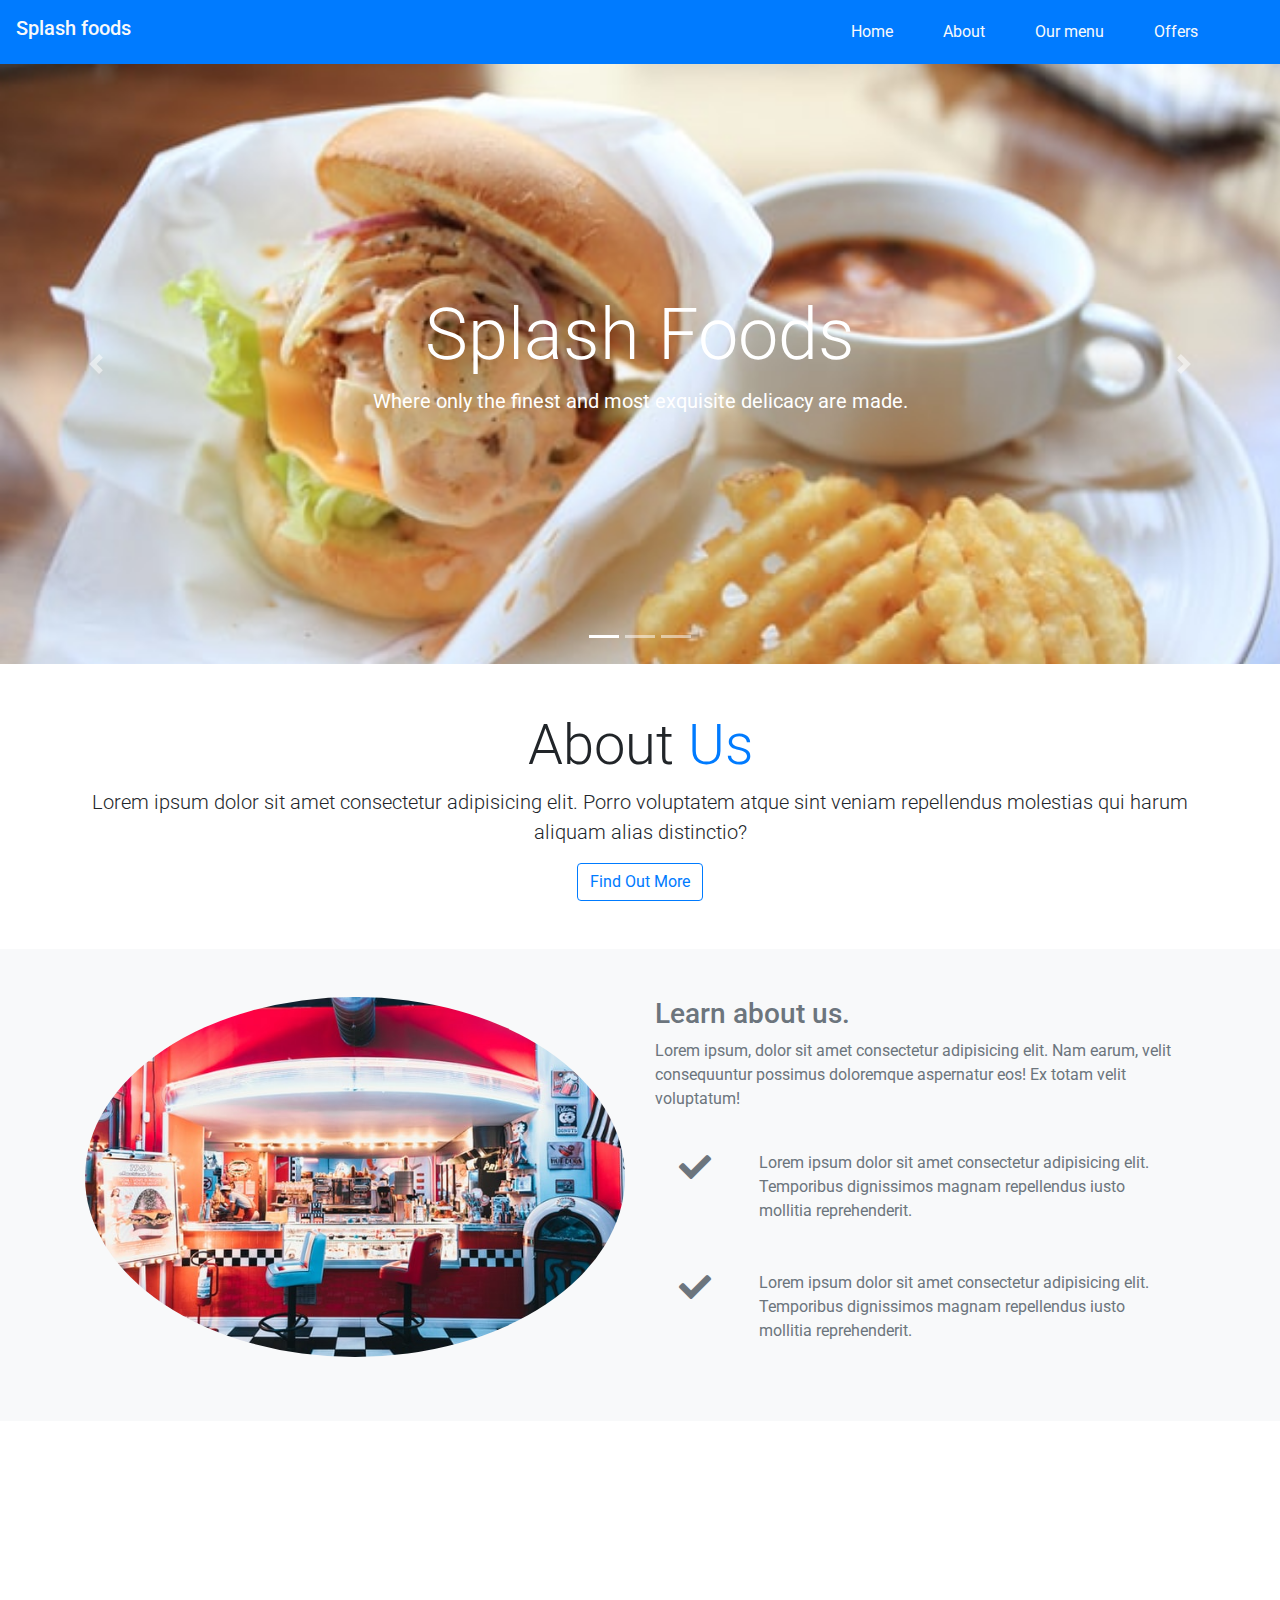
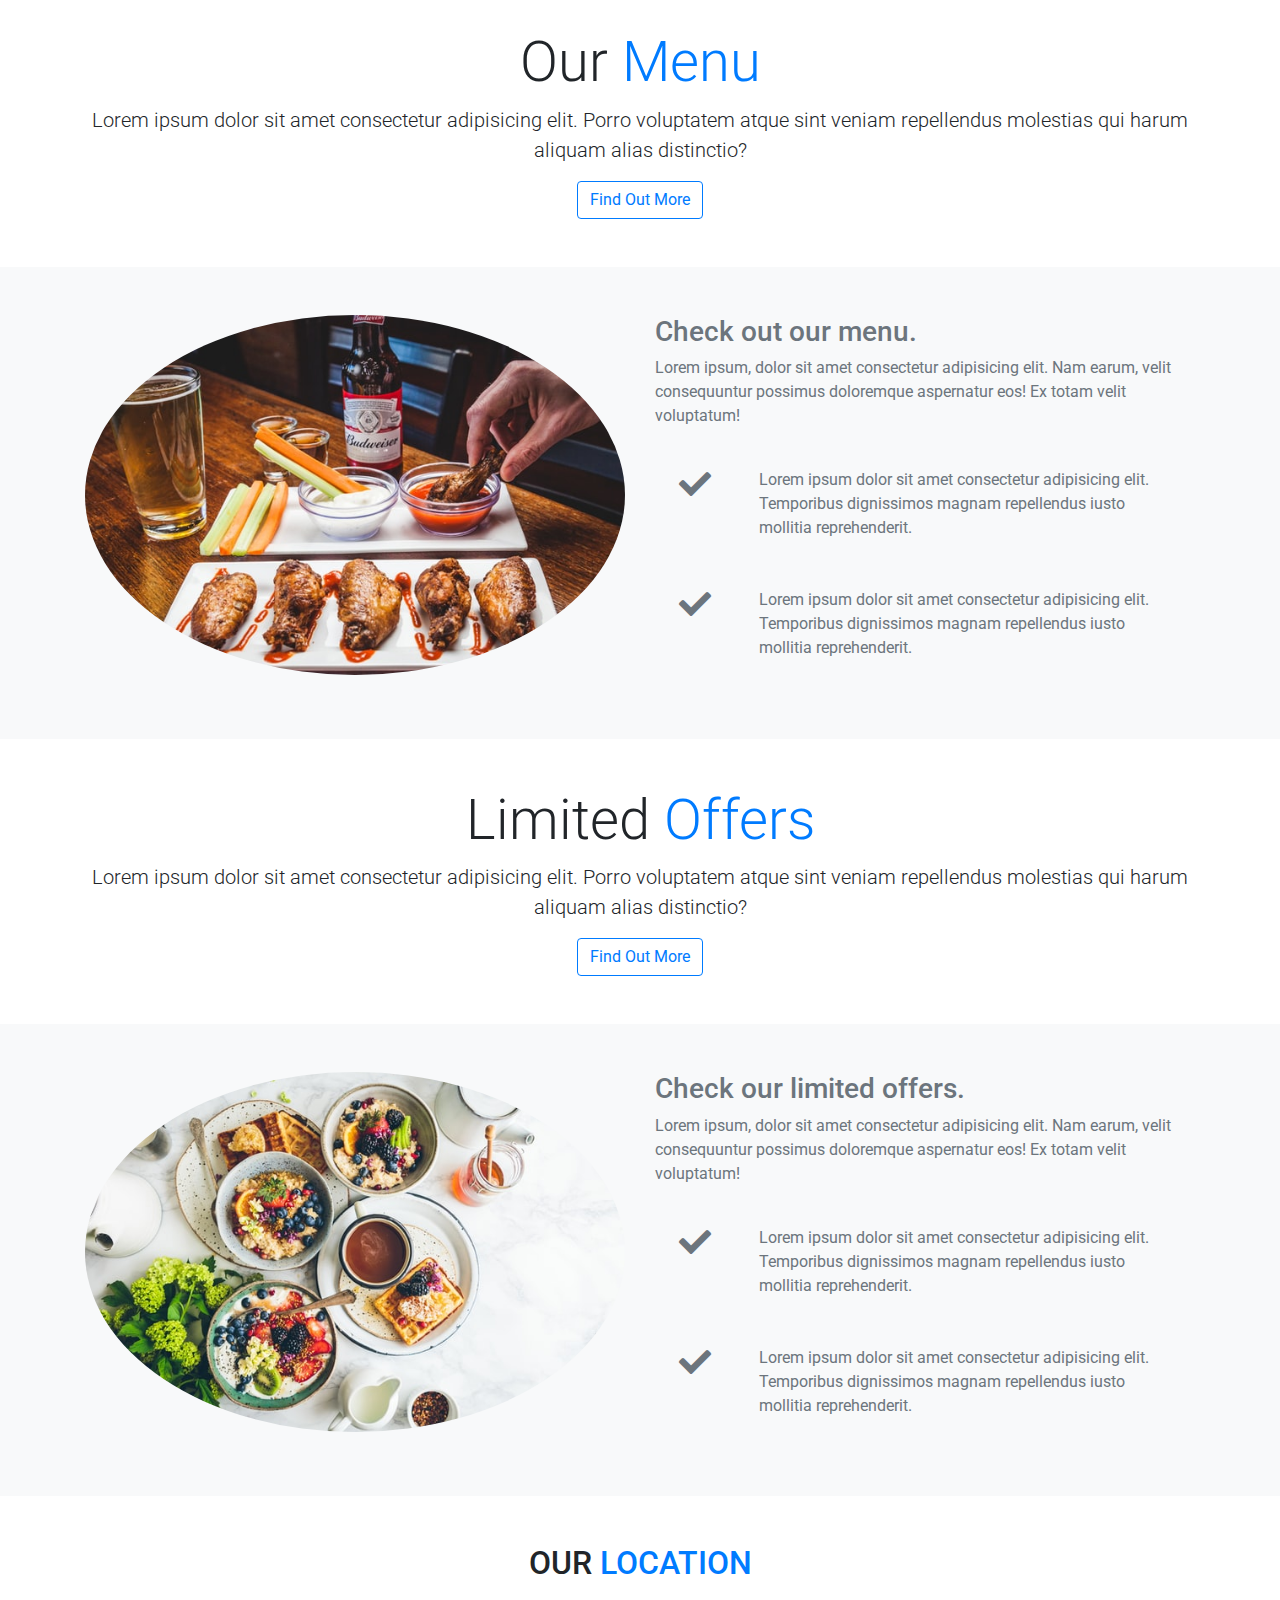
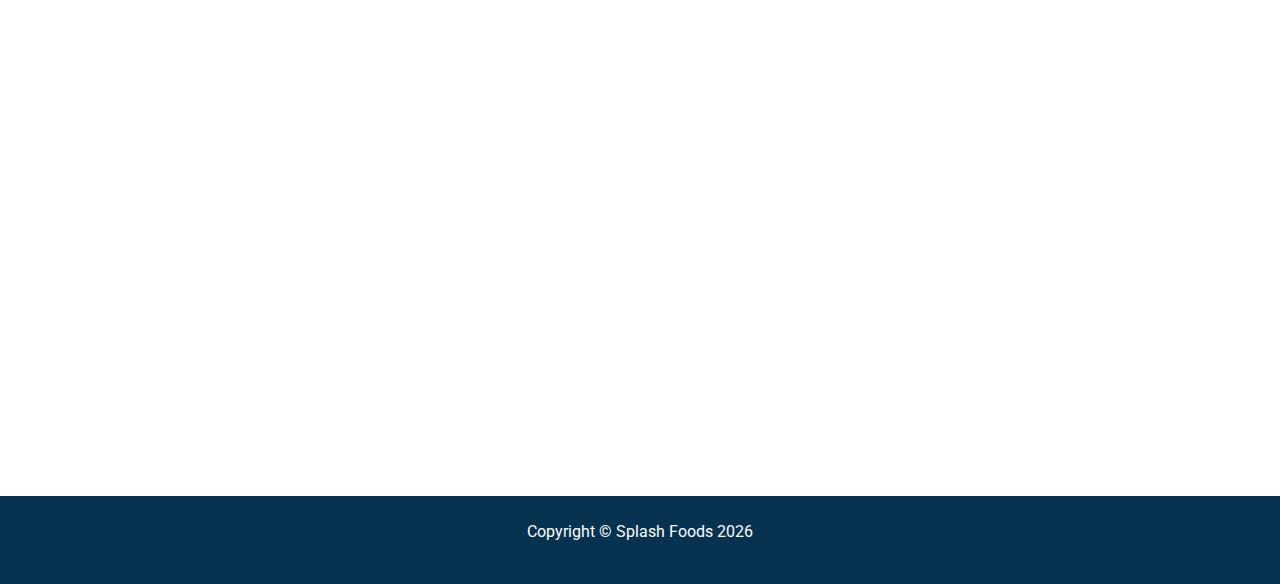
<file: index.html>
<!DOCTYPE html>
<html lang="en">
  <head>
    <meta charset="UTF-8" />
    <meta name="viewport" content="width=device-width, initial-scale=1.0" />
    <title>Splash Foods</title>
    <link rel="stylesheet" href="/css/boot.css" />
    <link rel="stylesheet" href="./css/bootmin.css" />
    <link rel="stylesheet" href="./css/style.css" />
    <!-- <link rel="stylesheet" href="/css/fontawsome.css" /> -->
    <link
      rel="stylesheet"
      href="https://cdnjs.cloudflare.com/ajax/libs/font-awesome/5.14.0/css/all.min.css"
    />
  </head>
  <body>
    <nav class="navbar navbar-expand-lg navbar-dark bg-primary">
      <h6 class="navbar-brand text-light">Splash foods</h6>
      <button
        class="navbar-toggler"
        data-toggle="collapse"
        data-target="#navbarCollapse"
      >
        <span class="navbar-toggler-icon"></span>
      </button>
      <div class="collapse navbar-collapse" id="navbarCollapse">
        <ul class="navbar-nav ml-auto mr-4">
          <li class="nav-item mr-4">
            <a href="index.html" class="nav-link text-light active">Home</a>
          </li>
          <li class="nav-item mr-4">
            <a href="about.html" class="nav-link text-light"> About </a>
          </li>
          <li class="nav-item active mr-4">
            <a href="our-menu.html" class="nav-link text-light">Our menu</a>
          </li>
          <li class="nav-item mr-4">
            <a href="offers.html" class="nav-link text-light">Offers</a>
          </li>
        </ul>
      </div>
    </nav>
    <!-- SHOWCASE SLIDER -->
    <section id="showcase" class="mdn">
      <div id="myCarousel" class="carousel slide" data-ride="carousel">
        <ol class="carousel-indicators">
          <li data-target="#myCarousel" data-slide-to="0" class="active"></li>
          <li data-target="#myCarousel" data-slide-to="1"></li>
          <li data-target="#myCarousel" data-slide-to="2"></li>
        </ol>
        <div class="carousel-inner">
          <div class="carousel-item carousel-image-1 active img-fluid">
            <div class="container">
              <div class="carousel-caption d-none d-sm-block mb-5">
                <h1 class="display-3">Splash Foods</h1>
                <p class="cent2 text font text-center">
                  Where only the finest and most exquisite delicacy are made.
                </p>
              </div>
            </div>
          </div>
          <div class="carousel-item carousel-image-2 img-fluid">
            <div class="container">
              <div class="carousel-caption d-none d-sm-block mb-5">
                <h1 class="display-3">Share</h1>
                <p class="lead cent2">
                  Access and share our menu to enable easy selection of items fo
                  other users.
                </p>
              </div>
            </div>
          </div>

          <div class="carousel-item carousel-image-3 img-fluid">
            <div class="container">
              <div class="carousel-caption d-none d-sm-block mb-5">
                <h1 class="display-3">Post</h1>
                <p class="lead cent2">post videos,text,images,files etc.</p>
              </div>
            </div>
          </div>
        </div>

        <a href="#myCarousel" data-slide="prev" class="carousel-control-prev">
          <span class="carousel-control-prev-icon"></span>
        </a>

        <a href="#myCarousel" data-slide="next" class="carousel-control-next">
          <span class="carousel-control-next-icon"></span>
        </a>
      </div>
    </section>
    <!-- <div class="py-5" id="img">
      <div class="dark-overlay">
        <div class="cent">
          <div class="container">
            <h1 class="text">Splash foods</h1>
            <p class="text font">
              Where the finest and equisite delicacy are made
            </p>
          </div>
        </div>
      </div>
    </div> -->
    <section id="about">
      <!--About us  -->
        <div class="container">
          <div class="row">
            <div class="col text-center py-5">
              <h1 class="display-4">About <span  class="text-primary">Us</span></h1>
              <p class="lead">Lorem ipsum dolor sit amet consectetur adipisicing elit. Porro voluptatem atque sint veniam repellendus molestias qui harum aliquam alias distinctio?</p>
              <a href="about.html" class="btn btn-outline-primary">Find Out More</a>
            </div>
          </div>
        </div>
    </section>

    <section id="about-section" class="bg-light text-muted py-5">
      <div class="container">
        <div class="row">
          <div class="col-md-6">
            <img src="images/home1.jpg" alt="" class="img-fluid mb-3 rounded-circle">
          </div>
          <div class="col-md-6">
            <h3>Learn about us.</h3>
            <p>Lorem ipsum, dolor sit amet consectetur adipisicing elit. Nam earum, velit consequuntur possimus doloremque aspernatur eos! Ex totam velit voluptatum!</p>
            <div class="d-flex">
              <div class="p-4 allign-self-start">
                <i class="fas fa-check fa-2x "></i>
              </div>
              <div class="d-flex">
                <div class="p-4 allign-self-end">
                 Lorem ipsum dolor sit amet consectetur adipisicing elit. Temporibus dignissimos magnam repellendus iusto mollitia reprehenderit.
                </div>
            </div>
          </div>
  
          <div class="d-flex">
            <div class="p-4 allign-self-start">
              <i class="fas fa-check fa-2x"></i>
            </div>
            <div class="d-flex">
              <div class="p-4 allign-self-end">
               Lorem ipsum dolor sit amet consectetur adipisicing elit. Temporibus dignissimos magnam repellendus iusto mollitia reprehenderit.
              </div>
          </div>
        </div>
        </div>
      </div>
    </section>

    <section id="menu">
      <!--Our menu  -->
        <div class="container">
          <div class="row">
            <div class="col text-center py-5">
              <h1 class="display-4">Our <span  class="text-primary">Menu</span></h1>
              <p class="lead">Lorem ipsum dolor sit amet consectetur adipisicing elit. Porro voluptatem atque sint veniam repellendus molestias qui harum aliquam alias distinctio?</p>
              <a href="our-menu.html" class="btn btn-outline-primary">Find Out More</a>
            </div>
          </div>
        </div>
    </section>

    <section id="menu-section" class="bg-light text-muted py-5">
      <div class="container">
        <div class="row">
          <div class="col-md-6">
            <img src="images/home2.jpg" alt="" class="img-fluid mb-3 rounded-circle">
          </div>
          <div class="col-md-6">
            <h3>Check out our menu.</h3>
            <p>Lorem ipsum, dolor sit amet consectetur adipisicing elit. Nam earum, velit consequuntur possimus doloremque aspernatur eos! Ex totam velit voluptatum!</p>
            <div class="d-flex">
              <div class="p-4 allign-self-start">
                <i class="fas fa-check fa-2x "></i>
              </div>
              <div class="d-flex">
                <div class="p-4 allign-self-end">
                 Lorem ipsum dolor sit amet consectetur adipisicing elit. Temporibus dignissimos magnam repellendus iusto mollitia reprehenderit.
                </div>
            </div>
          </div>
  
          <div class="d-flex">
            <div class="p-4 allign-self-start">
              <i class="fas fa-check fa-2x"></i>
            </div>
            <div class="d-flex">
              <div class="p-4 allign-self-end">
               Lorem ipsum dolor sit amet consectetur adipisicing elit. Temporibus dignissimos magnam repellendus iusto mollitia reprehenderit.
              </div>
          </div>
        </div>
        </div>
      </div>
    </section>
       <section id="about">
      <!--Limited offers  -->
        <div class="container">
          <div class="row">
            <div class="col text-center py-5">
              <h1 class="display-4">Limited <span  class="text-primary">Offers</span></h1>
              <p class="lead">Lorem ipsum dolor sit amet consectetur adipisicing elit. Porro voluptatem atque sint veniam repellendus molestias qui harum aliquam alias distinctio?</p>
              <a href="offers.html" class="btn btn-outline-primary">Find Out More</a>
            </div>
          </div>
        </div>
    </section>

    <section id="about-section" class="bg-light text-muted py-5">
      <div class="container">
        <div class="row">
          <div class="col-md-6">
            <img src="images/home3.jpg" alt="" class="img-fluid mb-3 rounded-circle">
          </div>
          <div class="col-md-6">
            <h3>Check our limited offers.</h3>
            <p>Lorem ipsum, dolor sit amet consectetur adipisicing elit. Nam earum, velit consequuntur possimus doloremque aspernatur eos! Ex totam velit voluptatum!</p>
            <div class="d-flex">
              <div class="p-4 allign-self-start">
                <i class="fas fa-check fa-2x "></i>
              </div>
              <div class="d-flex">
                <div class="p-4 allign-self-end">
                 Lorem ipsum dolor sit amet consectetur adipisicing elit. Temporibus dignissimos magnam repellendus iusto mollitia reprehenderit.
                </div>
            </div>
          </div>
  
          <div class="d-flex">
            <div class="p-4 allign-self-start">
              <i class="fas fa-check fa-2x"></i>
            </div>
            <div class="d-flex">
              <div class="p-4 allign-self-end">
               Lorem ipsum dolor sit amet consectetur adipisicing elit. Temporibus dignissimos magnam repellendus iusto mollitia reprehenderit.
              </div>
          </div>
        </div>
        </div>
      </div>
    </section>
    <section>
      <div class="title py-5">
        <h2>Our <span class="text-primary">Location</span></h2>
      </div>
      <iframe
        class="cent3 container-fluid"
        src="https://www.google.com/maps/embed?pb=!1m18!1m12!1m3!1d3963.6398895603547!2d3.381500649171715!3d6.56705453781541!2m3!1f0!2f0!3f0!3m2!1i1024!2i768!4f13.1!3m3!1m2!1s0x103b92802a455c43%3A0x6a02569507b98a32!2s13%20Ogunkelu%20Ave%2C%20Mende%20100242%2C%20Lagos!5e0!3m2!1sen!2sng!4v1611429143431!5m2!1sen!2sng"
        width="1400"
        height="450"
        frameborder="0"
        style="border: 0"
        allowfullscreen=""
        aria-hidden="false"
        tabindex="0"
      ></iframe>
    </section>
    <!-- FOOTER -->
    <footer id="main-footer" class="text-center p-4">
      <div class="container">
        <div class="row">
          <div class="col">
            <p>Copyright &copy; Splash Foods <span id="foot"></span></p>
          </div>
        </div>
      </div>
    </footer>
    <script src="/js/app.js"></script>
    <script src="/js/jquery.js"></script>
    <script src="/js/boot-min.js"></script>
    <script>
      // Configure Slider
      $('.carousel').carousel({
        interval: 5000,
        pause: 'hover',
      });
    </script>
  </body>
</html>
</file>
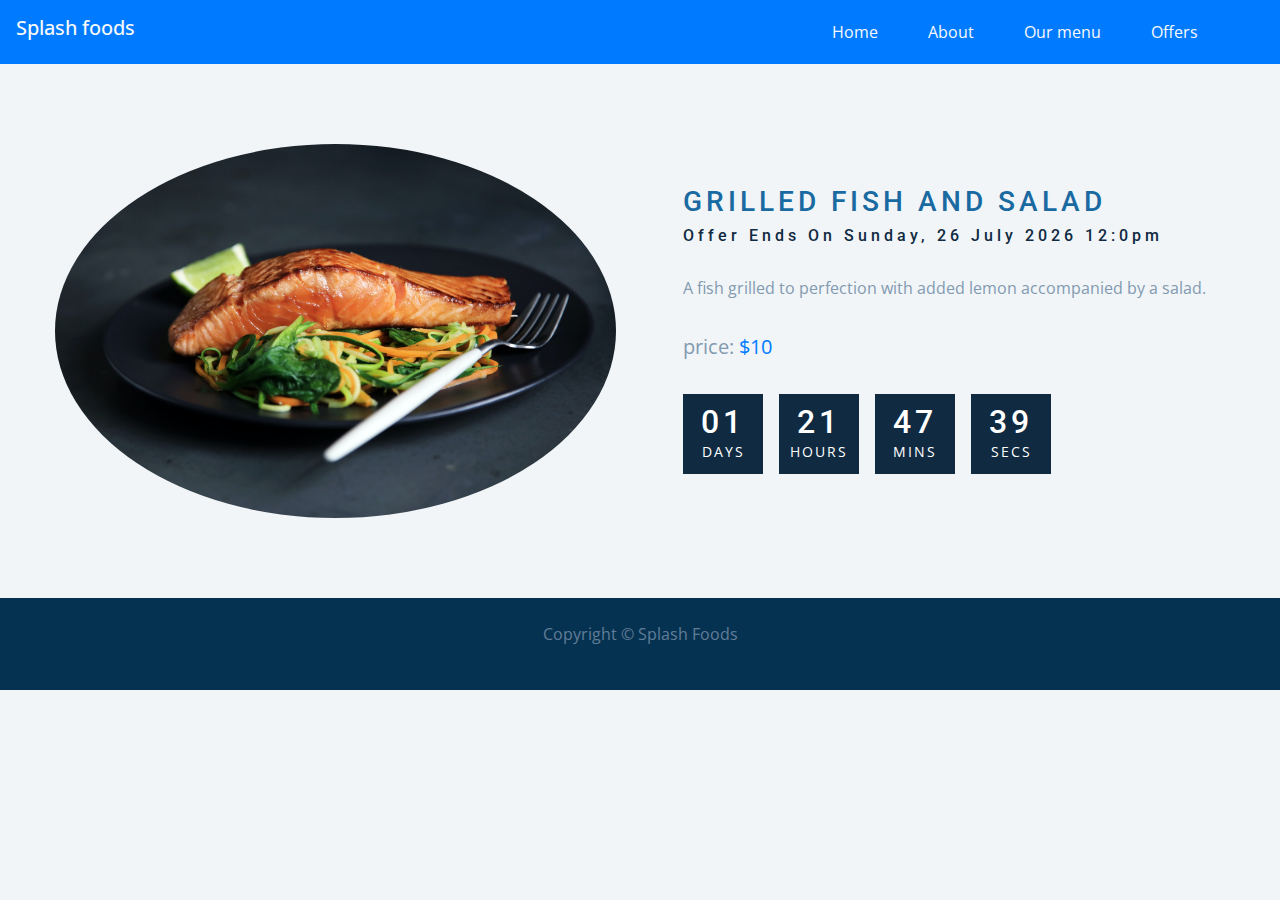
<file: offers.html>
<!DOCTYPE html>
<html lang="en">
  <head>
    <meta charset="UTF-8" />
    <meta name="viewport" content="width=device-width, initial-scale=1.0" />
    <title>Splash Foods</title>
    <link rel="stylesheet" href="/css/boot.css" />
    <link rel="stylesheet" href="./css/bootmin.css" />
    <link rel="stylesheet" href="./css/offer.css" />
    <!-- <link rel="stylesheet" href="/css/fontawsome.css" /> -->
    <link
    rel="stylesheet"
    href="https://cdnjs.cloudflare.com/ajax/libs/font-awesome/5.14.0/css/all.min.css"
  />
    <link rel="stylesheet" href="/css/style.css" />
  </head>
  <body>
    <nav class="navbar navbar-expand-lg navbar-dark bg-primary">
      <h6 class="navbar-brand text-light">Splash foods</h6>
      <button
        class="navbar-toggler"
        data-toggle="collapse"
        data-target="#navbarCollapse"
      >
        <span class="navbar-toggler-icon"></span>
      </button>
      <div class="collapse navbar-collapse" id="navbarCollapse">
        <ul class="navbar-nav ml-auto mr-4">
          <li class="nav-item mr-4">
            <a href="index.html" class="nav-link text-light active">Home</a>
          </li>
          <li class="nav-item mr-4">
            <a href="about.html" class="nav-link text-light"> About </a>
          </li>
          <li class="nav-item active mr-4">
            <a href="our-menu.html" class="nav-link text-light">Our menu</a>
          </li>
          <li class="nav-item mr-4">
            <a href="offers.html" class="nav-link text-light">Offers</a>
          </li>
        </ul>
      </div>
    </nav>
    <section class="section-center">
      <!-- image -->
      <article class="gift-img">
        <img class ="rounded-circle"src="./images/grilled fish.jpg" alt="gift picture" />
      </article>
      <!-- info -->
      <article class="gift-info">
        <h3>Grilled fish and salad</h3>
        <h4 class="giveaway">Offer ends on tuesday 12 january 2021, 12:00pm</h4>
        <p>
          A fish grilled to perfection with added lemon accompanied by a salad.
        </p>
        <p class="ott">price:<span class="text-primary oft"> $10</span></p>
        <div class="deadline">
          <!-- end of item -->
          <!-- days -->
          <div class="deadline-format">
            <div>
              <h4 class="days">34</h4>
              <span class="d">days</span>
            </div>
          </div>
          <!-- end of item -->
          <!-- hours -->
          <div class="deadline-format">
            <div>
              <h4 class="hours">34</h4>
              <span>Hours</span>
            </div>
          </div>
          <!-- end of item -->
          <!-- mins -->
          <div class="deadline-format">
            <div>
              <h4 class="mins">34</h4>
              <span>Mins</span>
            </div>
          </div>
          <!-- end of item -->
          <!-- secs -->
          <div class="deadline-format">
            <div>
              <h4 class="secs">34</h4>
              <span>secs</span>
            </div>
          </div>
          <!-- end of item -->
        </div>
      </article>
    </section>

    <!-- FOOTER -->
    <!-- Footer -->
    <footer id="main-footer" class="text-center p-4">
      <div class="container">
        <div class="row">
          <div class="col">
            <p>Copyright &copy; Splash Foods <span id="foot"></span></p>
          </div>
        </div>
      </div>
    </footer>
    <script src="/js/offers.js"></script>
    <script src="/js/jquery.js"></script>
    <script src="/js/boot-min.js"></script>
  </body>
</html>
</file>
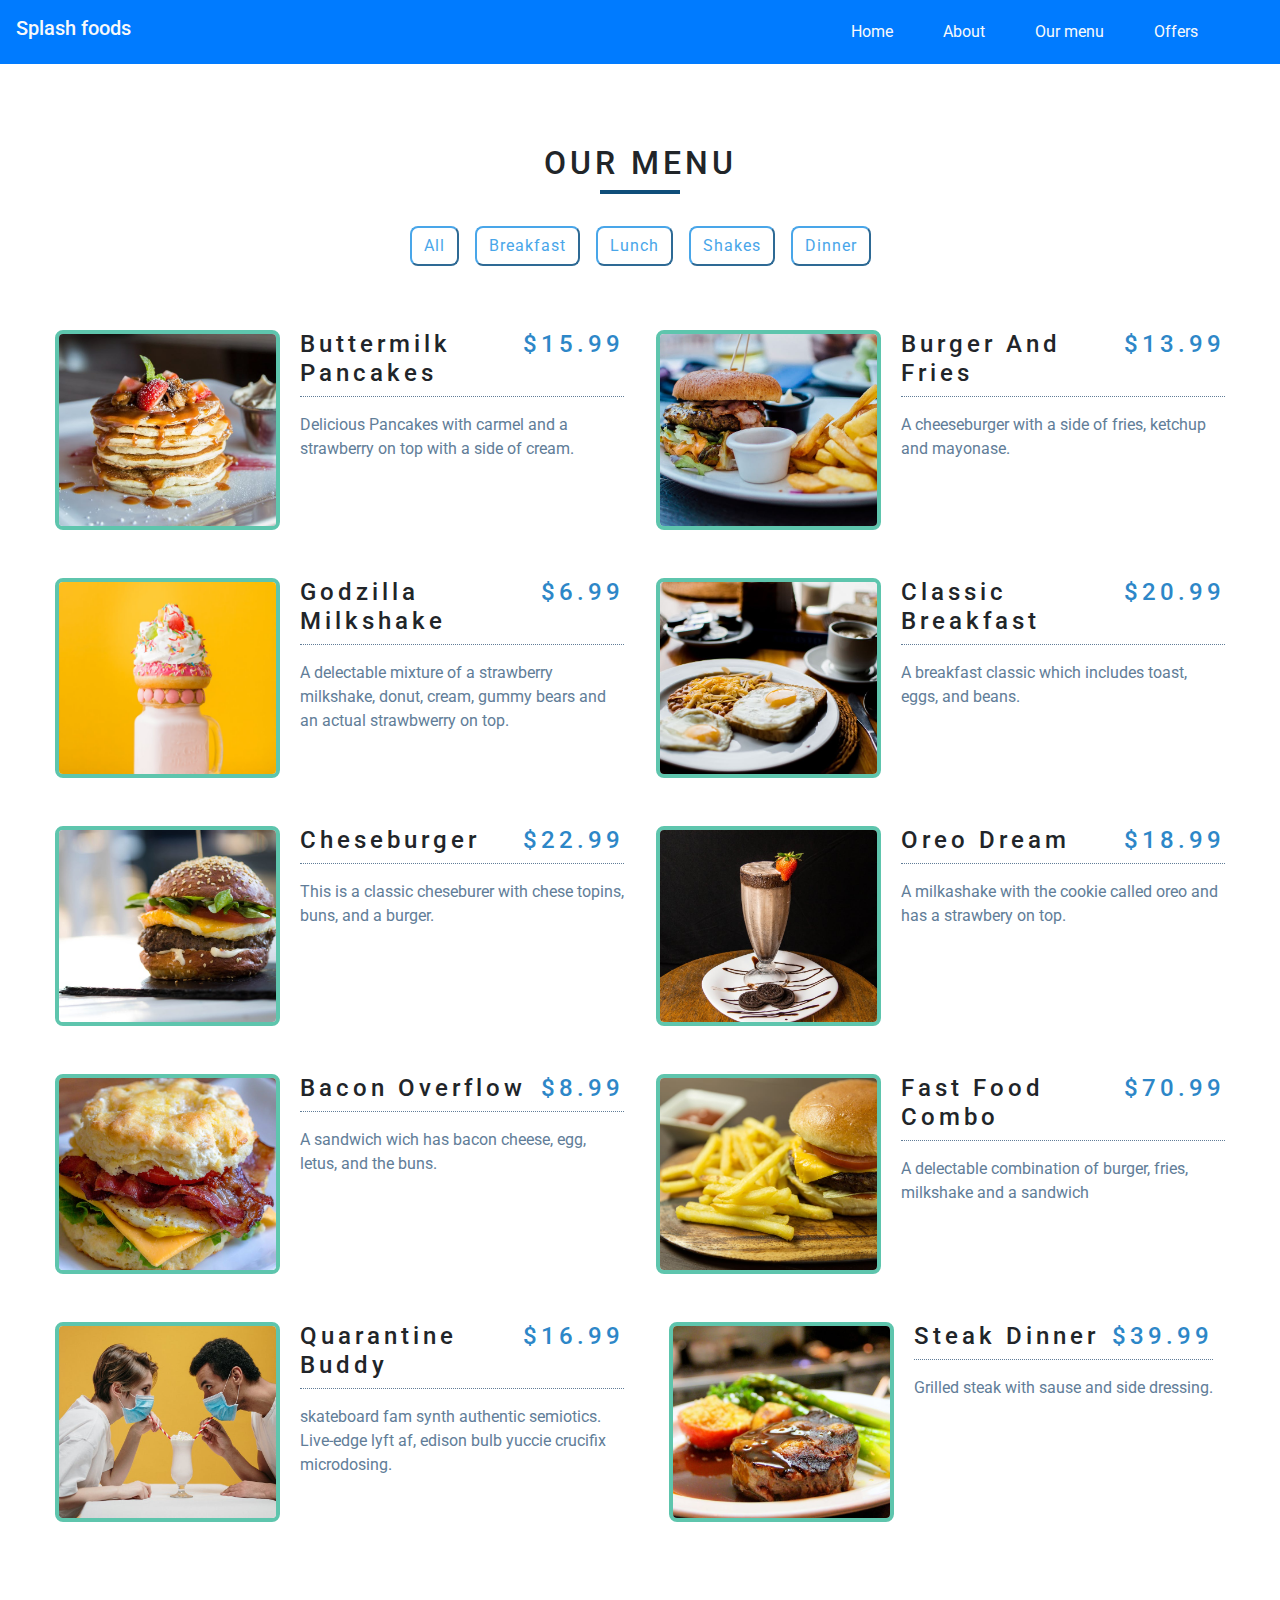
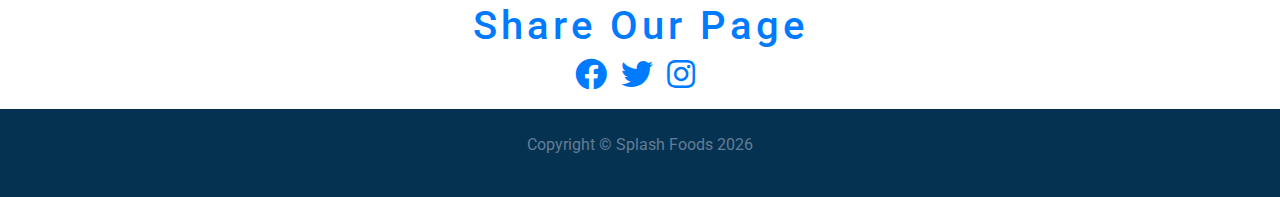
<file: our-menu.html>
<!DOCTYPE html>
<html lang="en">
  <head>
    <meta charset="UTF-8" />
    <meta name="viewport" content="width=device-width, initial-scale=1.0" />
    <title>Splash Foods</title>
    <link rel="stylesheet" href="/css/menu.css" />
    <link rel="stylesheet" href="/css/boot.css" />
    <link rel="stylesheet" href="./css/bootmin.css" />
    <!-- <link rel="stylesheet" href="/css/fontawsome.css" /> -->
    <link rel="stylesheet" href="/css/style.css" />
    <link
      rel="stylesheet"
      href="https://cdnjs.cloudflare.com/ajax/libs/font-awesome/5.14.0/css/all.min.css"
    />
  </head>
  <body>
    <nav class="navbar navbar-expand-lg navbar-dark bg-primary">
      <h6 class="navbar-brand text-light">Splash foods</h6>
      <button
        class="navbar-toggler"
        data-toggle="collapse"
        data-target="#navbarCollapse"
      >
        <span class="navbar-toggler-icon"></span>
      </button>
      <div class="collapse navbar-collapse" id="navbarCollapse">
        <ul class="navbar-nav ml-auto mr-4">
          <li class="nav-item mr-4">
            <a href="index.html" class="nav-link text-light active">Home</a>
          </li>
          <li class="nav-item mr-4">
            <a href="about.html" class="nav-link text-light"> About </a>
          </li>
          <li class="nav-item active mr-4">
            <a href="our-menu.html" class="nav-link text-light">Our menu</a>
          </li>
          <li class="nav-item mr-4">
            <a href="offers.html" class="nav-link text-light">Offers</a>
          </li>
        </ul>
      </div>
    </nav>
    <section class="menu">
      <!-- title -->
      <div class="title">
        <h2>Our Menu</h2>
        <div class="underline"></div>
      </div>
      <!-- filter buttons -->
      <div class="btn-container"></div>
      <!-- menu items -->
      <div class="section-center"></div>
    </section>

    <!-- share -->
    <section class="cent3">
      <h1 class="text-primary">share our page</h1>
      <ul class="social-icons">
        <li>
          <a href="https://www.twitter.com">
            <i class="fab fa-facebook fa-2x"></i>
          </a>
        </li>
        <li>
          <a href="https://www.twitter.com">
            <i class="fab fa-twitter fa-2x"></i>
          </a>
        </li>
        <li>
          <a href="https://www.twitter.com">
            <i class="fab fa-instagram fa-2x"></i>
          </a>
        </li>
      </ul>
    </section>
    <!-- Footer -->
    <footer id="main-footer" class="text-center p-4">
      <div class="container">
        <div class="row">
          <div class="col">
            <p>Copyright &copy; Splash Foods <span id="foot"></span></p>
          </div>
        </div>
      </div>
    </footer>
    <script src="/js/app.js"></script>
    <script src="/js/jquery.js"></script>
    <script src="/js/boot-min.js"></script>
    <script src="/js/menu.js"></script>
  </body>
</html>
</file>
<file: css/style.css>
@import url('https://fonts.googleapis.com/css?family=Open+Sans|Roboto:400,700&display=swap');

/*
=============== 
Variables
===============
*/

:root {
  /* dark shades of primary color*/
  --clr-primary-1: hsl(205, 86%, 17%);
  --clr-primary-2: hsl(205, 77%, 27%);
  --clr-primary-3: hsl(205, 72%, 37%);
  --clr-primary-4: hsl(205, 63%, 48%);
  /* primary/main color */
  --clr-primary-5: #49a6e9;
  /* lighter shades of primary color */
  --clr-primary-6: hsl(205, 89%, 70%);
  --clr-primary-7: hsl(205, 90%, 76%);
  --clr-primary-8: hsl(205, 86%, 81%);
  --clr-primary-9: hsl(205, 90%, 88%);
  --clr-primary-10: hsl(205, 100%, 96%);
  /* darkest grey - used for headings */
  --clr-grey-1: hsl(209, 61%, 16%);
  --clr-grey-2: hsl(211, 39%, 23%);
  --clr-grey-3: hsl(209, 34%, 30%);
  --clr-grey-4: hsl(209, 28%, 39%);
  /* grey used for paragraphs */
  --clr-grey-5: hsl(210, 22%, 49%);
  --clr-grey-6: hsl(209, 23%, 60%);
  --clr-grey-7: hsl(211, 27%, 70%);
  --clr-grey-8: hsl(210, 31%, 80%);
  --clr-grey-9: hsl(212, 33%, 89%);
  --clr-grey-10: hsl(210, 36%, 96%);
  --clr-white: #fff;
  --clr-red-dark: hsl(360, 67%, 44%);
  --clr-red-light: hsl(360, 71%, 66%);
  --clr-green-dark: hsl(125, 67%, 44%);
  --clr-green-light: hsl(125, 71%, 66%);
  --clr-secondary: hsla(182, 63%, 54%);
  --clr-custom: hsl(160, 73%, 78%);
  --clr-black: #222;
  --ff-primary: 'Roboto', sans-serif;
  --ff-secondary: 'Open Sans', sans-serif;
  --transition: all 0.3s linear;
  --spacing: 0.25rem;
  --radius: 0.5rem;
  --light-shadow: 0 5px 15px rgba(0, 0, 0, 0.1);
  --dark-shadow: 0 5px 15px rgba(0, 0, 0, 0.2);
  --max-width: 1170px;
  --fixed-width: 620px;
}
#img {
  position: relative;
  background: url('../images/burger.jpg') no-repeat;
  background-attachment: fixed;
  background-size: cover;
  min-height: 600px;
}
@media (max-width: 768px) {
  #img {
    min-height: 500px;
  }
  #showcase h1 {
    font-size: 4rem;
  }

  .mb-resp {
    margin-bottom: 1rem;
  }
}
.dark-overlay {
  position: absolute;
  top: 0;
  left: 0;
  width: 100%;
  height: 100%;
  background: #000000b3;
}
.text {
  color: #fff;
}
.cent {
  min-height: 100vh;
  display: grid;
  place-items: center;
  text-align: center;
}
.title h2 {
  text-align: center;
  text-transform: uppercase;
}
.title span {
  color: var(--clr-custom);
}
.font {
  font-size: 20px;
}

.c-nav {
  text-align: right;
}
#limited-offers {
  margin-top: 10rem;
}
#menu {
  margin-top: 10rem;
}
#main-footer {
  background: var(--clr-primary-1);
  color: #fff;
}
.carousel-image-1 {
  background: url('/images/c3.jpg');
  background-size: cover;
  background-attachment: fixed;
  min-height: 600px;
}

.carousel-image-2 {
  background: url('/images/c1.jpg');
  background-size: cover;
  background-attachment: fixed;
  min-height: 600px;
}

.carousel-image-3 {
  background: url('/images/c2.jpg');
  background-size: cover;
  background-attachment: fixed;
  min-height: 600px;
}
.carousel-item {
  height: 450px;
}
.cent2 {
  margin-bottom: 10rem;
}
.cent3 {
  text-align: center;
}
/* .social-icons {
  display: inline-block;
} */
li {
  display: inline;
  padding-right: 10px;
}
.oft{
  font-size: 20px;
}
.ott{
  font-size: 20px;
}
</file>
<file: css/offer.css>
/*
=============== 
Fonts
===============
*/
@import url('https://fonts.googleapis.com/css?family=Open+Sans|Roboto:400,700&display=swap');

/*
=============== 
Variables
===============
*/

:root {
  /* dark shades of primary color*/
  --clr-primary-1: hsl(205, 86%, 17%);
  --clr-primary-2: hsl(205, 77%, 27%);
  --clr-primary-3: hsl(205, 72%, 37%);
  --clr-primary-4: hsl(205, 63%, 48%);
  /* primary/main color */
  --clr-primary-5: #49a6e9;
  /* lighter shades of primary color */
  --clr-primary-6: hsl(205, 89%, 70%);
  --clr-primary-7: hsl(205, 90%, 76%);
  --clr-primary-8: hsl(205, 86%, 81%);
  --clr-primary-9: hsl(205, 90%, 88%);
  --clr-primary-10: hsl(205, 100%, 96%);
  /* darkest grey - used for headings */
  --clr-grey-1: hsl(209, 61%, 16%);
  --clr-grey-2: hsl(211, 39%, 23%);
  --clr-grey-3: hsl(209, 34%, 30%);
  --clr-grey-4: hsl(209, 28%, 39%);
  /* grey used for paragraphs */
  --clr-grey-5: hsl(210, 22%, 49%);
  --clr-grey-6: hsl(209, 23%, 60%);
  --clr-grey-7: hsl(211, 27%, 70%);
  --clr-grey-8: hsl(210, 31%, 80%);
  --clr-grey-9: hsl(212, 33%, 89%);
  --clr-grey-10: hsl(210, 36%, 96%);
  --clr-white: #fff;
  --clr-red-dark: hsl(360, 67%, 44%);
  --clr-red-light: hsl(360, 71%, 66%);
  --clr-green-dark: hsl(125, 67%, 44%);
  --clr-green-light: hsl(125, 71%, 66%);
  --clr-black: #222;
  --clr-gold: #c59d5f;
  --ff-primary: 'Roboto', sans-serif;
  --ff-secondary: 'Open Sans', sans-serif;
  --transition: all 0.3s linear;
  --spacing: 0.25rem;
  --radius: 0.5rem;
  --light-shadow: 0 5px 15px rgba(0, 0, 0, 0.1);
  --dark-shadow: 0 5px 15px rgba(0, 0, 0, 0.2);
  --max-width: 1170px;
  --fixed-width: 620px;
}
/*
=============== 
Global Styles
===============
*/

*,
::after,
::before {
  margin: 0;
  padding: 0;
  box-sizing: border-box;
}
body {
  font-family: var(--ff-secondary);
  background: var(--clr-grey-10);
  color: var(--clr-grey-1);
  line-height: 1.5;
  font-size: 0.875rem;
}
ul {
  list-style-type: none;
}
a {
  text-decoration: none;
}
img:not(.logo) {
  width: 100%;
}
img {
  display: block;
}

h1,
h2,
h3,
h4 {
  letter-spacing: var(--spacing);
  text-transform: capitalize;
  line-height: 1.25;
  margin-bottom: 0.75rem;
  font-family: var(--ff-primary);
}
h1 {
  font-size: 3rem;
}
h2 {
  font-size: 2rem;
}
h3 {
  font-size: 1.25rem;
}
h4 {
  font-size: 0.875rem;
}
p {
  margin-bottom: 1.25rem;
  color: var(--clr-grey-5);
}
@media screen and (min-width: 800px) {
  h1 {
    font-size: 4rem;
  }
  h2 {
    font-size: 2.5rem;
  }
  h3 {
    font-size: 1.75rem;
  }
  h4 {
    font-size: 1rem;
  }
  body {
    font-size: 1rem;
  }
  h1,
  h2,
  h3,
  h4 {
    line-height: 1;
  }
}
/*  global classes */

.btn {
  text-transform: uppercase;
  background: transparent;
  color: var(--clr-black);
  padding: 0.375rem 0.75rem;
  letter-spacing: var(--spacing);
  display: inline-block;
  transition: var(--transition);
  font-size: 0.875rem;
  border: 2px solid var(--clr-black);
  cursor: pointer;
  box-shadow: 0 1px 3px rgba(0, 0, 0, 0.2);
  border-radius: var(--radius);
}
.btn:hover {
  color: var(--clr-white);
  background: var(--clr-black);
}
/* section */
.section {
  padding: 5rem 0;
}

.section-center {
  width: 90vw;
  margin: 5rem auto;
  max-width: 1170px;
}

main {
  min-height: 100vh;
  display: grid;
  place-items: center;
}
/*
=============== 
Countdown Timer
===============
*/
.gift-img {
  margin-bottom: 2rem;
}
.gift-info h3 {
  text-transform: uppercase;
  color: var(--clr-primary-3);
}
.gift-info p {
  color: var(--clr-grey-6);
}
.date {
  color: var(--clr-grey-5);
  font-size: 0.85rem;
}
@media screen and (min-width: 992px) {
  .section-center {
    display: grid;
    grid-template-columns: 1fr 1fr;
    place-items: center;
    gap: 3rem;
    width: 95vw;
  }
  .gift-img {
    margin-bottom: 0;
  }
}
.gift-info p {
  margin: 2rem 0;
}
.deadline {
  display: flex;
}
.deadline-format {
  background: var(--clr-grey-1);
  color: var(--clr-white);
  margin-right: 1rem;
  width: 5rem;
  height: 5rem;
  display: grid;
  place-items: center;
  text-align: center;
}
.deadline-format span {
  display: block;
  text-transform: uppercase;
  letter-spacing: 2px;
  font-size: 0.85rem;
}
.deadline h4:not(.expired) {
  font-size: 2rem;
  margin-bottom: 0.25rem;
  letter-spacing: var(--spacing);
}
</file>
<file: css/menu.css>
/*
=============== 
Fonts
===============
*/
@import url('https://fonts.googleapis.com/css?family=Open+Sans|Roboto:400,700&display=swap');

/*
=============== 
Variables
===============
*/

:root {
  /* dark shades of primary color*/
  --clr-primary-1: hsl(205, 86%, 17%);
  --clr-primary-2: hsl(205, 77%, 27%);
  --clr-primary-3: hsl(205, 72%, 37%);
  --clr-primary-4: hsl(205, 63%, 48%);
  /* primary/main color */
  --clr-primary-5: #49a6e9;
  /* lighter shades of primary color */
  --clr-primary-6: hsl(205, 89%, 70%);
  --clr-primary-7: hsl(205, 90%, 76%);
  --clr-primary-8: hsl(205, 86%, 81%);
  --clr-primary-9: hsl(205, 90%, 88%);
  --clr-primary-10: hsl(205, 100%, 96%);
  --clr-primary-11: hsl(166, 47%, 57%);
  /* darkest grey - used for headings */
  --clr-grey-1: hsl(209, 61%, 16%);
  --clr-grey-2: hsl(211, 39%, 23%);
  --clr-grey-3: hsl(209, 34%, 30%);
  --clr-grey-4: hsl(209, 28%, 39%);
  /* grey used for paragraphs */
  --clr-grey-5: hsl(210, 22%, 49%);
  --clr-grey-6: hsl(209, 23%, 60%);
  --clr-grey-7: hsl(211, 27%, 70%);
  --clr-grey-8: hsl(210, 31%, 80%);
  --clr-grey-9: hsl(212, 33%, 89%);
  --clr-grey-10: hsl(210, 36%, 96%);
  --clr-white: #fff;
  --clr-red-dark: hsl(360, 67%, 44%);
  --clr-red-light: hsl(360, 71%, 66%);
  --clr-green-dark: hsl(125, 67%, 44%);
  --clr-green-light: hsl(125, 71%, 66%);
  --clr-gold: #c59d5f;
  --clr-black: #222;
  --ff-primary: 'Roboto', sans-serif;
  --ff-secondary: 'Open Sans', sans-serif;
  --transition: all 0.3s linear;
  --spacing: 0.25rem;
  --radius: 0.5rem;
  --light-shadow: 0 5px 15px rgba(0, 0, 0, 0.1);
  --dark-shadow: 0 5px 15px rgba(0, 0, 0, 0.2);
  --max-width: 1170px;
  --fixed-width: 620px;
}
/*
=============== 
Global Styles
===============
*/

*,
::after,
::before {
  margin: 0;
  padding: 0;
  box-sizing: border-box;
}
body {
  font-family: var(--ff-secondary);
  background: var(--clr-grey-10);
  color: var(--clr-grey-1);
  line-height: 1.5;
  font-size: 0.875rem;
}
ul {
  list-style-type: none;
}
a {
  text-decoration: none;
}
img:not(.logo) {
  width: 100%;
}
img {
  display: block;
}

h1,
h2,
h3,
h4 {
  letter-spacing: var(--spacing);
  text-transform: capitalize;
  line-height: 1.25;
  margin-bottom: 0.75rem;
  font-family: var(--ff-primary);
}
h1 {
  font-size: 3rem;
}
h2 {
  font-size: 2rem;
}
h3 {
  font-size: 1.25rem;
}
h4 {
  font-size: 0.875rem;
}
p {
  margin-bottom: 1.25rem;
  color: var(--clr-grey-5);
}
@media screen and (min-width: 800px) {
  h1 {
    font-size: 4rem;
  }
  h2 {
    font-size: 2.5rem;
  }
  h3 {
    font-size: 1.75rem;
  }
  h4 {
    font-size: 1rem;
  }
  body {
    font-size: 1rem;
  }
  h1,
  h2,
  h3,
  h4 {
    line-height: 1;
  }
}
/*  global classes */

.btn {
  text-transform: uppercase;
  background: transparent;
  color: var(--clr-black);
  padding: 0.375rem 0.75rem;
  letter-spacing: var(--spacing);
  display: inline-block;
  transition: var(--transition);
  font-size: 0.875rem;
  border: 2px solid var(--clr-black);
  cursor: pointer;
  box-shadow: 0 1px 3px rgba(0, 0, 0, 0.2);
  border-radius: var(--radius);
}
.btn:hover {
  color: var(--clr-white);
  background: var(--clr-black);
}
/* section */
.section {
  padding: 5rem 0;
}

main {
  min-height: 100vh;
  display: grid;
  place-items: center;
}
/*
=============== 
Menu
===============
*/

.menu {
  padding: 5rem 0;
}
.title {
  text-align: center;
  margin-bottom: 2rem;
}
.underline {
  width: 5rem;
  height: 0.25rem;
  background: var(--clr-primary-2);
  margin-left: auto;
  margin-right: auto;
}
.btn-container {
  margin-bottom: 4rem;
  display: flex;
  justify-content: center;
}
.filter-btn {
  background: transparent;
  border-color: var(--clr-primary-5);
  font-size: 1rem;
  text-transform: capitalize;
  margin: 0 0.5rem;
  letter-spacing: 1px;
  border-radius: var(--radius);
  padding: 0.375rem 0.75rem;
  color: var(--clr-primary-5);
  cursor: pointer;
  transition: var(--transition);
}
.filter-btn:hover {
  background: var(--clr-primary-5);
  color: var(--clr-white);
}
.section-center {
  width: 90vw;
  margin: 0 auto;
  max-width: 1170px;
  display: grid;
  gap: 3rem 2rem;
  justify-items: center;
}
.menu-item {
  display: grid;
  gap: 1rem 2rem;
  max-width: 25rem;
}
.photo {
  object-fit: cover;
  height: 200px;
  border: 0.25rem solid var(--clr-primary-11);
  border-radius: var(--radius);
}
.item-info header {
  display: flex;
  justify-content: space-between;
  border-bottom: 0.5px dotted var(--clr-grey-5);
}
.item-info h4 {
  margin-bottom: 0.5rem;
}
.price {
  color: var(--clr-primary-4);
}
.item-text {
  margin-bottom: 0;
  padding-top: 1rem;
}

@media screen and (min-width: 768px) {
  .menu-item {
    grid-template-columns: 225px 1fr;
    gap: 0 1.25rem;
    max-width: 40rem;
  }
}
@media screen and (min-width: 1200px) {
  .section-center {
    width: 95vw;
    grid-template-columns: 1fr 1fr;
  }

}
</file>
